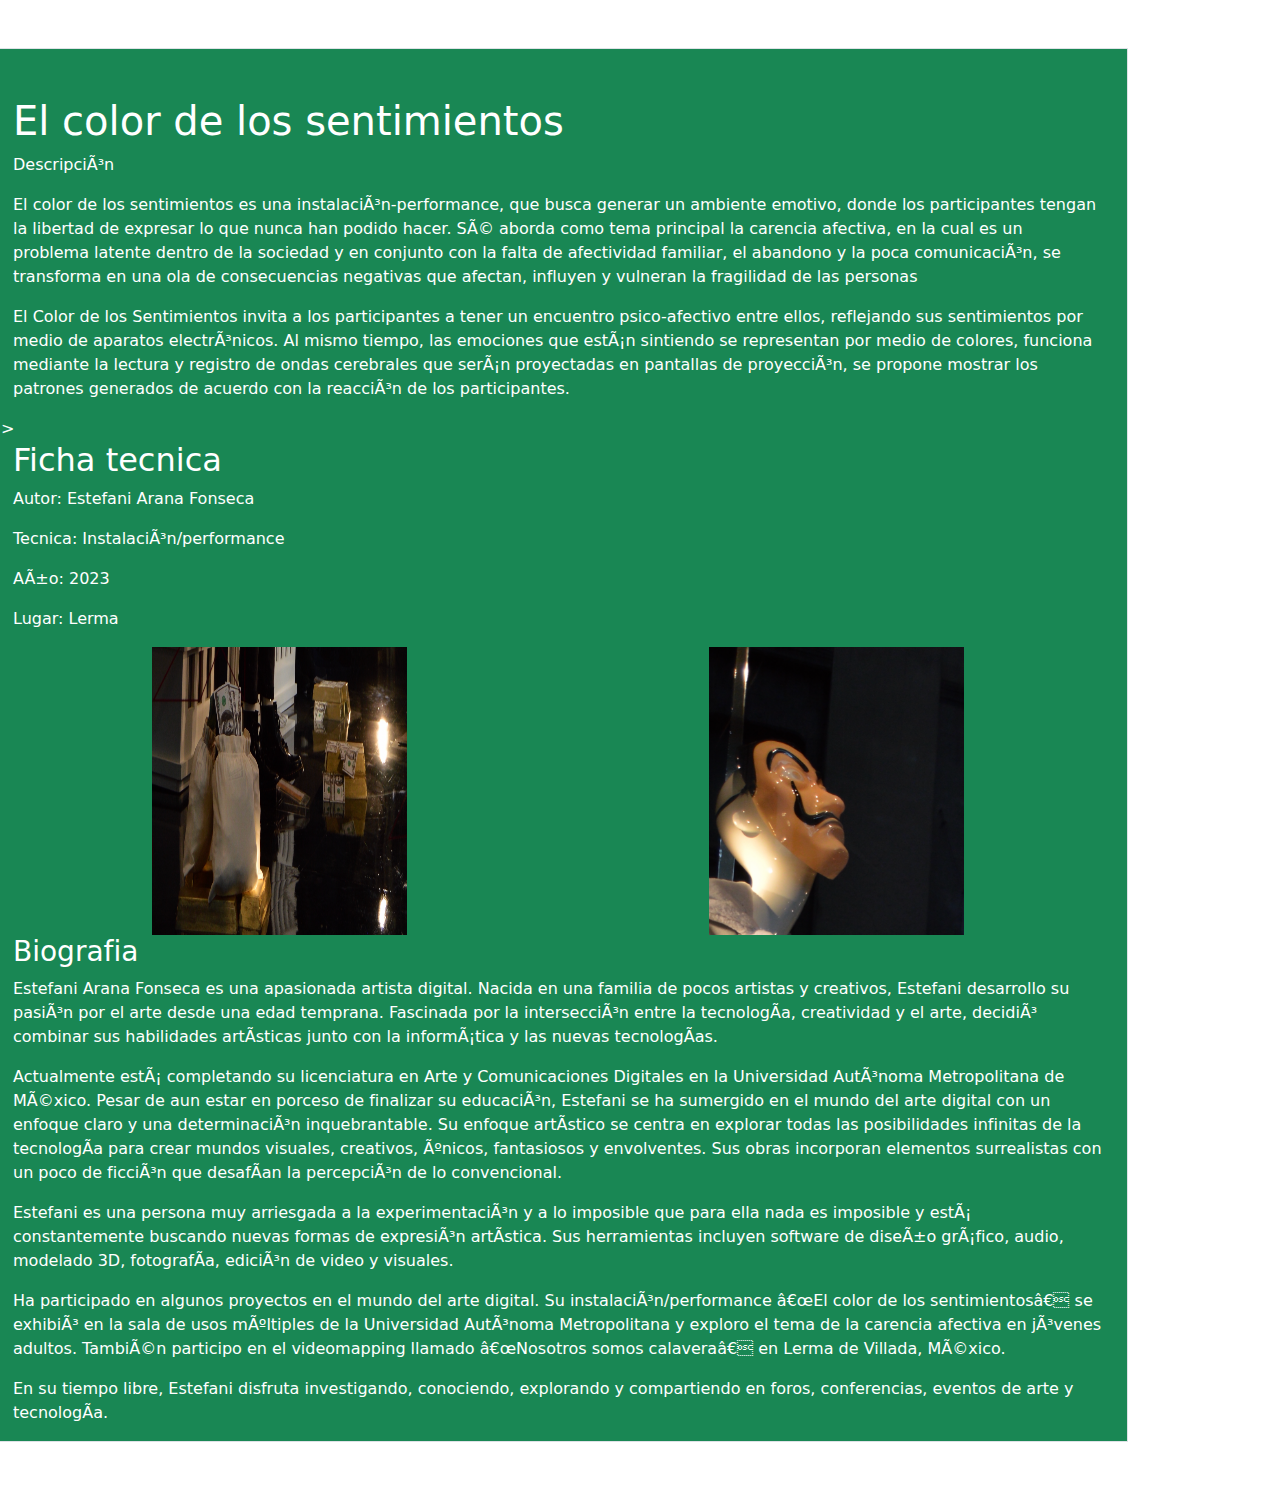
<file: index.html>
<!DOCTYPE html>

<html lang="es">
    <head>
         <meta charset="UTF -8"> 
         <title> Estamos en On</title>
         <meta name="viweport" content="width=device-width, initial-scale=1.0">
         <link href="https://cdn.jsdelivr.net/npm/bootstrap@5.3.1/dist/css/bootstrap.min.css" rel="stylesheet">
         <script src="https://cdn.jsdelivr.net/npm/bootstrap@5.3.1/dist/js/bootstrap.bundle.min.js"></script>
         <!--link href="style.css" rel="stylesheet" type="text/css" -->
    </head>
    <body>
        <div class="container pt-5 my-5 bg-success border  text-white row" >
       <h1>El color de los sentimientos</h1>
       <p>Descripción</p>
       <p>El color de los sentimientos es una instalación-performance, que busca generar un ambiente emotivo, donde los participantes tengan la libertad de expresar lo que nunca han podido hacer. Sé aborda como tema principal la carencia afectiva, en la cual es un problema latente dentro de la sociedad y en conjunto con la falta de afectividad familiar, el abandono y la poca comunicación, se transforma en una ola de consecuencias negativas que afectan, influyen y vulneran la fragilidad de las personas</p>
       <p>El Color de los Sentimientos invita a los participantes a tener un encuentro psico-afectivo entre ellos, reflejando sus sentimientos por medio de aparatos electrónicos. Al mismo tiempo, las emociones que están sintiendo se representan por medio de colores, funciona mediante la lectura y registro de ondas cerebrales que serán proyectadas en pantallas de proyección, se propone mostrar los patrones generados de acuerdo con la reacción de los participantes. </p>
       


       ><h2>Ficha tecnica</h2>

       <p> Autor: Estefani Arana Fonseca</p>
       <p> Tecnica: Instalación/performance</p>
       <p> Año: 2023</p>
       <p> Lugar: Lerma</p>

       <img src="imagenes/img.png" class="mx-auto d-block col-sm-3 "  width=20%> 
       <img src="imagenes/im.png"  class="mx-auto d-block col-sm-3" width=20% >

       <h3>Biografia</h3>

       <p> Estefani Arana Fonseca es una apasionada artista digital. Nacida en una familia de pocos artistas y creativos, Estefani desarrollo su pasión por el arte desde una edad temprana. Fascinada por la intersección entre la tecnología, creatividad y el arte, decidió combinar sus habilidades artísticas junto con la informática y las nuevas tecnologías.</p>

       <p> Actualmente está completando su licenciatura en Arte y Comunicaciones Digitales en la Universidad Autónoma Metropolitana de México. Pesar de aun estar en porceso de finalizar su educación, Estefani se ha sumergido en el mundo del arte digital con un enfoque claro y una determinación inquebrantable. Su enfoque artístico se centra en explorar todas las posibilidades infinitas de la tecnología para crear mundos visuales, creativos, únicos, fantasiosos y envolventes. Sus obras incorporan elementos surrealistas con un poco de ficción que desafían la percepción de lo convencional.</p>

       <p>Estefani es una persona muy arriesgada a la experimentación y a lo imposible que para ella nada es imposible y está constantemente buscando nuevas formas de expresión artística. Sus herramientas incluyen software de diseño gráfico, audio, modelado 3D, fotografía, edición de video y visuales. </p>

       <p> Ha participado en algunos proyectos en el mundo del arte digital. Su instalación/performance “El color de los sentimientos” se exhibió en la sala de usos múltiples de la Universidad Autónoma Metropolitana y exploro el tema de la carencia afectiva en jóvenes adultos. También participo en el videomapping llamado “Nosotros somos calavera” en Lerma de Villada, México.</p>

       <p>En su tiempo libre, Estefani disfruta investigando, conociendo, explorando y compartiendo en foros, conferencias, eventos de arte y tecnología. </p>





    
    </body>
</html>
</file>
